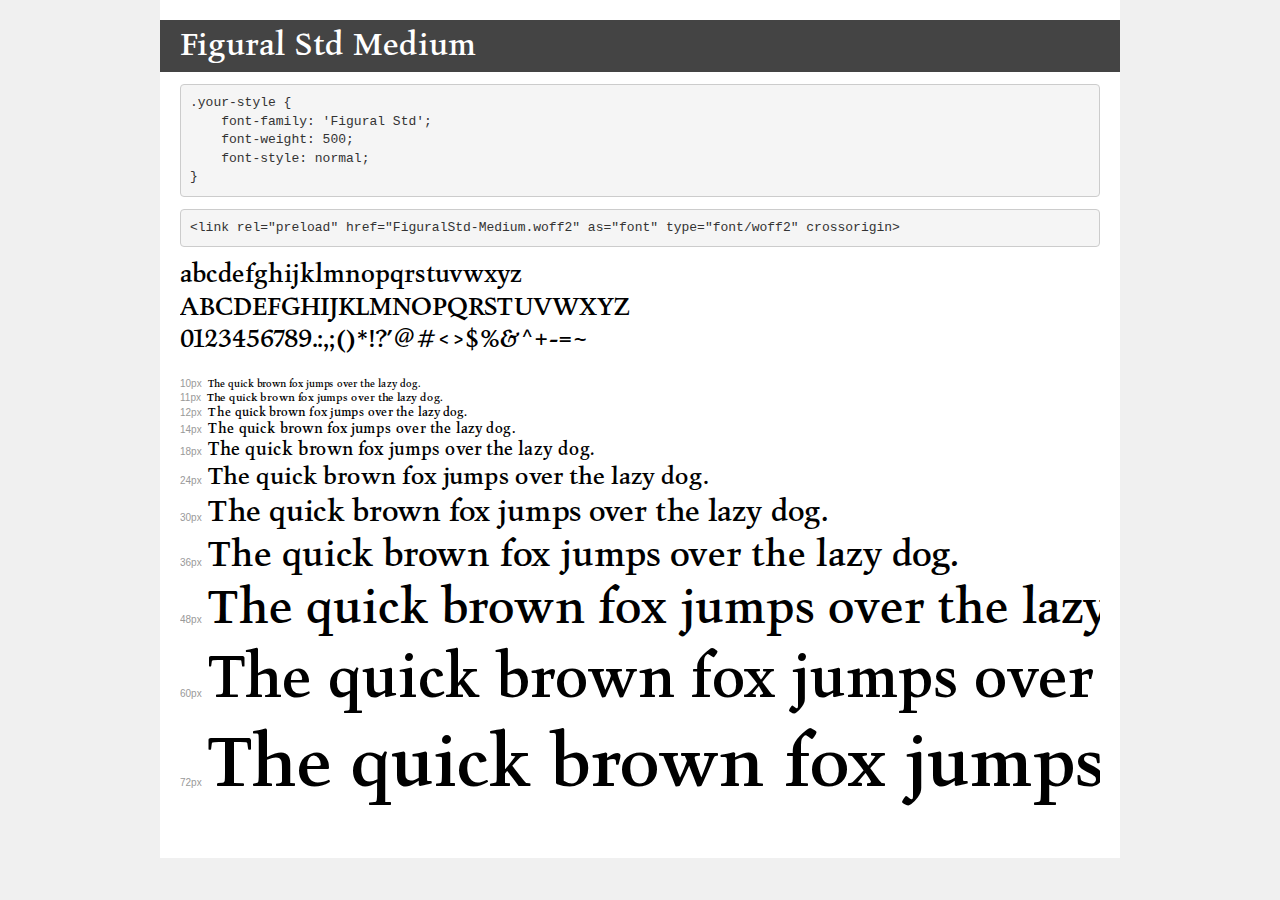
<file: fonts/FiguralStd/demo.html>
<!DOCTYPE html>
<html lang="en">
<head>
    <meta charset="utf-8">
    <meta http-equiv="X-UA-Compatible" content="IE=edge">
    <meta name="viewport" content="width=device-width, initial-scale=1">
    <meta name="robots" content="noindex, noarchive">
    <meta name="format-detection" content="telephone=no">
    <title>Transfonter demo</title>
    <link href="stylesheet.css" rel="stylesheet">
    <style>
        /*
        http://meyerweb.com/eric/tools/css/reset/
        v2.0 | 20110126
        License: none (public domain)
        */
        html, body, div, span, applet, object, iframe,
        h1, h2, h3, h4, h5, h6, p, blockquote, pre,
        a, abbr, acronym, address, big, cite, code,
        del, dfn, em, img, ins, kbd, q, s, samp,
        small, strike, strong, sub, sup, tt, var,
        b, u, i, center,
        dl, dt, dd, ol, ul, li,
        fieldset, form, label, legend,
        table, caption, tbody, tfoot, thead, tr, th, td,
        article, aside, canvas, details, embed,
        figure, figcaption, footer, header, hgroup,
        menu, nav, output, ruby, section, summary,
        time, mark, audio, video {
            margin: 0;
            padding: 0;
            border: 0;
            font-size: 100%;
            font: inherit;
            vertical-align: baseline;
        }
        /* HTML5 display-role reset for older browsers */
        article, aside, details, figcaption, figure,
        footer, header, hgroup, menu, nav, section {
            display: block;
        }
        body {
            line-height: 1;
        }
        ol, ul {
            list-style: none;
        }
        blockquote, q {
            quotes: none;
        }
        blockquote:before, blockquote:after,
        q:before, q:after {
            content: '';
            content: none;
        }
        table {
            border-collapse: collapse;
            border-spacing: 0;
        }
        /* demo styles */
        body {
            background: #f0f0f0;
            color: #000;
        }
        .page {
            background: #fff;
            width: 920px;
            margin: 0 auto;
            padding: 20px 20px 0 20px;
            overflow: hidden;
        }
        .font-container {
            overflow-x: auto;
            overflow-y: hidden;
            margin-bottom: 40px;
            line-height: 1.3;
            white-space: nowrap;
            padding-bottom: 5px;
        }
        h1 {
            position: relative;
            background: #444;
            font-size: 32px;
            color: #fff;
            padding: 10px 20px;
            margin: 0 -20px 12px -20px;
        }
        .letters {
            font-size: 25px;
            margin-bottom: 20px;
        }
        .s10:before {
            content: '10px';
        }
        .s11:before {
            content: '11px';
        }
        .s12:before {
            content: '12px';
        }
        .s14:before {
            content: '14px';
        }
        .s18:before {
            content: '18px';
        }
        .s24:before {
            content: '24px';
        }
        .s30:before {
            content: '30px';
        }
        .s36:before {
            content: '36px';
        }
        .s48:before {
            content: '48px';
        }
        .s60:before {
            content: '60px';
        }
        .s72:before {
            content: '72px';
        }
        .s10:before, .s11:before, .s12:before, .s14:before,
        .s18:before, .s24:before, .s30:before, .s36:before,
        .s48:before, .s60:before, .s72:before {
            font-family: Arial, sans-serif;
            font-size: 10px;
            font-weight: normal;
            font-style: normal;
            color: #999;
            padding-right: 6px;
        }
        pre {
            display: block;
            padding: 9px;
            margin: 0 0 12px;
            font-family: Monaco, Menlo, Consolas, "Courier New", monospace;
            font-size: 13px;
            line-height: 1.428571429;
            color: #333;
            font-weight: normal;
            font-style: normal;
            background-color: #f5f5f5;
            border: 1px solid #ccc;
            overflow-x: auto;
            border-radius: 4px;
        }
        /* responsive */
        @media (max-width: 959px) {
            .page {
                width: auto;
                margin: 0;
            }
        }
    </style>
</head>
<body>
<div class="page">
    <div class="demo">
        <h1 style="font-family: 'Figural Std'; font-weight: 500; font-style: normal;">Figural Std Medium</h1>
        <pre title="Usage">.your-style {
    font-family: 'Figural Std';
    font-weight: 500;
    font-style: normal;
}</pre>
        <pre title="Preload (optional)">
&lt;link rel=&quot;preload&quot; href=&quot;FiguralStd-Medium.woff2&quot; as=&quot;font&quot; type=&quot;font/woff2&quot; crossorigin&gt;</pre>
        <div class="font-container" style="font-family: 'Figural Std'; font-weight: 500; font-style: normal;">
            <p class="letters">
                abcdefghijklmnopqrstuvwxyz<br>
ABCDEFGHIJKLMNOPQRSTUVWXYZ<br>
                0123456789.:,;()*!?'@#&lt;&gt;$%&^+-=~
            </p>
            <p class="s10" style="font-size: 10px;">The quick brown fox jumps over the lazy dog.</p>
            <p class="s11" style="font-size: 11px;">The quick brown fox jumps over the lazy dog.</p>
            <p class="s12" style="font-size: 12px;">The quick brown fox jumps over the lazy dog.</p>
            <p class="s14" style="font-size: 14px;">The quick brown fox jumps over the lazy dog.</p>
            <p class="s18" style="font-size: 18px;">The quick brown fox jumps over the lazy dog.</p>
            <p class="s24" style="font-size: 24px;">The quick brown fox jumps over the lazy dog.</p>
            <p class="s30" style="font-size: 30px;">The quick brown fox jumps over the lazy dog.</p>
            <p class="s36" style="font-size: 36px;">The quick brown fox jumps over the lazy dog.</p>
            <p class="s48" style="font-size: 48px;">The quick brown fox jumps over the lazy dog.</p>
            <p class="s60" style="font-size: 60px;">The quick brown fox jumps over the lazy dog.</p>
            <p class="s72" style="font-size: 72px;">The quick brown fox jumps over the lazy dog.</p>
        </div>
    </div>

</div>
</body>
</html>
</file>
<file: fonts/FiguralStd/stylesheet.css>
@font-face {
    font-family: 'Figural Std';
    src: url('FiguralStd-Medium.woff2') format('woff2'),
        url('FiguralStd-Medium.woff') format('woff');
    font-weight: 500;
    font-style: normal;
    font-display: swap;
}
</file>
